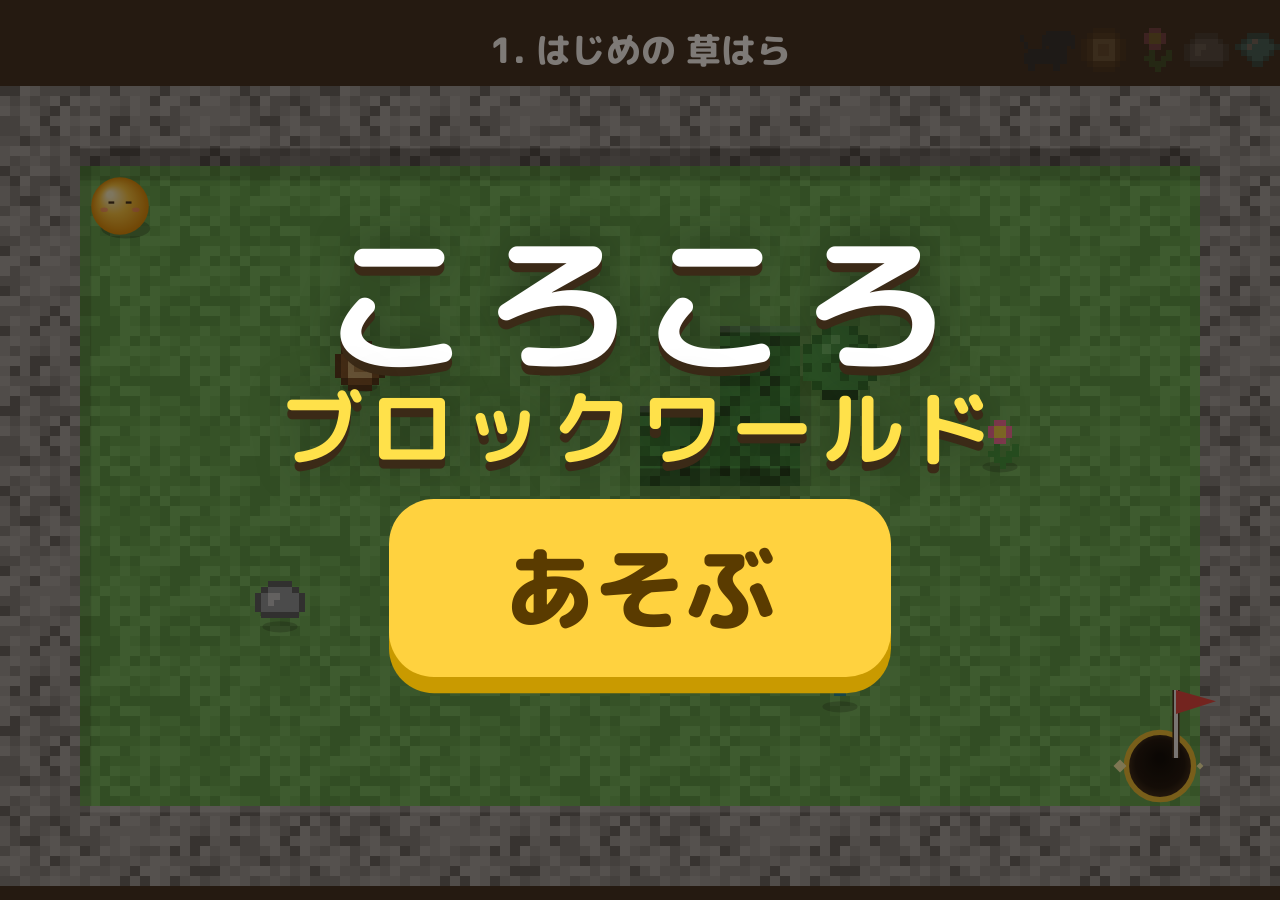
<file: index.html>
<!doctype html>
<html lang="ja">
<head>
<meta charset="utf-8">
<meta name="viewport" content="width=device-width,initial-scale=1,maximum-scale=1,user-scalable=no">
<meta name="theme-color" content="#3a2a1c">
<title>ころころ ブロックワールド</title>
<link rel="icon" href="data:,">
<link rel="preconnect" href="https://fonts.googleapis.com">
<link rel="preconnect" href="https://fonts.gstatic.com" crossorigin>
<link href="https://fonts.googleapis.com/css2?family=M+PLUS+Rounded+1c:wght@800&display=swap" rel="stylesheet">
<script>
  // GitHub Pages は JS/CSS を10分キャッシュさせるので、更新直後に古いファイルが混ざらないよう毎回読みなおす。
  // js/ にファイルを増やしたら FILES にも足すこと
  (() => {
    const FILES = ['main', 'game', 'house', 'friends', 'visitors', 'zukan', 'physics', 'stages', 'art', 'sensor', 'sound', 'save'];
    const v = Date.now();
    const imports = {};
    for (const f of FILES) imports[new URL(`js/${f}.js`, location.href).href] = `./js/${f}.js?v=${v}`;
    document.write(`<link rel="stylesheet" href="css/style.css?v=${v}">`);
    document.write(`<script type="importmap">${JSON.stringify({ imports })}<\/script>`);
  })();
</script>
</head>
<body>
<canvas id="cv"></canvas>

<div id="title" class="screen">
  <h1>ころころ<span class="sub">ブロックワールド</span></h1>
  <button id="bPlay" class="big">あそぶ</button>
</div>

<div id="select" class="screen hidden">
  <h2>どこで あそぶ？</h2>
  <div id="stageList"></div>
  <div id="inventory"></div>
  <div class="row">
    <button id="bHouse" class="btn go">🏠 おうちを つくる</button>
    <button id="bZukan" class="btn book">📖 ずかん <span id="zukanBadge"></span></button>
  </div>
</div>

<div id="zukan" class="screen hidden">
  <div id="zukanHead">
    <h2>ずかん</h2>
    <div id="zukanTabs">
      <button class="tab" data-tab="friend">ともだち <b></b></button>
      <button class="tab" data-tab="visitor">おきゃくさん <b></b></button>
    </div>
  </div>
  <div id="zukanBody">
    <div id="zukanList"></div>
    <div id="zukanPage">
      <canvas id="zukanCv"></canvas>
      <div id="zukanName"></div>
      <p id="zukanNote"></p>
      <p id="zukanWhere"></p>
    </div>
  </div>
</div>

<div id="clear" class="screen hidden">
  <h2 id="clearTitle">クリア！</h2>
  <div id="clearItems"></div>
  <div id="clearFriend"></div>
  <p id="clearNote" class="note"></p>
  <div class="row">
    <button id="bRetry" class="btn">もういちど</button>
    <button id="bNext" class="btn go">つぎへ ▶</button>
  </div>
  <button id="bToSelect" class="btn">ステージを えらぶ</button>
</div>

<div id="palette" class="hidden"></div>

<div id="gift" class="screen hidden">
  <h2>はじめての おうちづくり！</h2>
  <p class="note">プレゼントだよ</p>
  <div id="giftItems"></div>
  <button id="bGiftOk" class="big">やったー！</button>
</div>

<button id="bBack" class="hidden">◀ もどる</button>

<!-- import map を通すため src ではなく import で読む -->
<script type="module">import './js/main.js';</script>
</body>
</html>
</file>
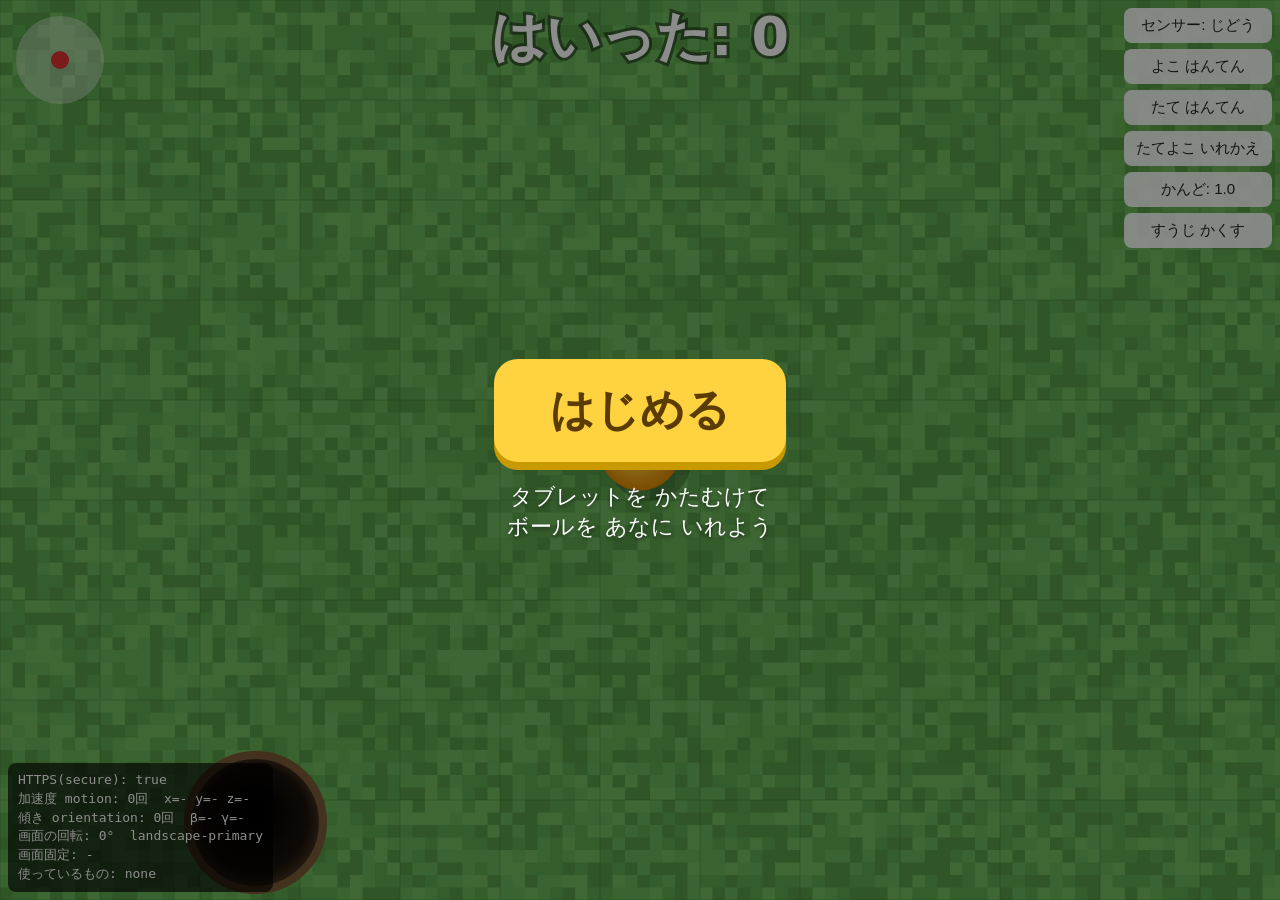
<file: sensor-test.html>
<!doctype html>
<html lang="ja">
<head>
<meta charset="utf-8">
<meta name="viewport" content="width=device-width,initial-scale=1,maximum-scale=1,user-scalable=no">
<meta name="theme-color" content="#5a9e4b">
<title>かたむきテスト</title>
<style>
  html, body {
    margin: 0; height: 100%; overflow: hidden; background: #5a9e4b;
    font-family: system-ui, sans-serif;
    touch-action: none; user-select: none; -webkit-user-select: none;
  }
  canvas { display: block; }
  #info {
    position: fixed; left: 8px; bottom: 8px; background: rgba(0,0,0,.65); color: #fff;
    font: 13px/1.45 ui-monospace, monospace; padding: 8px 10px; border-radius: 8px;
    white-space: pre; pointer-events: none;
  }
  #panel { position: fixed; right: 8px; top: 8px; display: flex; flex-direction: column; gap: 6px; }
  #panel button {
    font-size: 15px; padding: 8px 12px; border-radius: 8px; border: none;
    background: rgba(255,255,255,.9); color: #222;
  }
  #start {
    position: fixed; inset: 0; display: flex; flex-direction: column; align-items: center;
    justify-content: center; gap: 20px; background: rgba(0,0,0,.45);
  }
  #start button {
    font-size: 44px; font-weight: bold; padding: 22px 56px; border-radius: 24px; border: none;
    background: #ffd23f; color: #5a3b00; box-shadow: 0 8px 0 #c99a00;
  }
  #start button:active { transform: translateY(6px); box-shadow: 0 2px 0 #c99a00; }
  #start p { color: #fff; font-size: 22px; margin: 0; text-align: center; text-shadow: 0 2px 4px rgba(0,0,0,.5); }
</style>
</head>
<body>
<canvas id="cv"></canvas>
<div id="info"></div>
<div id="panel">
  <button id="bMode">センサー: じどう</button>
  <button id="bFlipX">よこ はんてん</button>
  <button id="bFlipY">たて はんてん</button>
  <button id="bSwap">たてよこ いれかえ</button>
  <button id="bSens">かんど: 1.0</button>
  <button id="bInfo">すうじ かくす</button>
</div>
<div id="start">
  <button id="bStart">はじめる</button>
  <p>タブレットを かたむけて<br>ボールを あなに いれよう</p>
</div>
<script>
'use strict';

const cv = document.getElementById('cv');
const ctx = cv.getContext('2d');
const infoEl = document.getElementById('info');
let W = 0, H = 0;
let bg = null;

const S = {
  motion: null, orient: null, pointer: null,
  motionCount: 0, orientCount: 0,
  mode: 'auto', flipX: false, flipY: false, swap: false, sens: 1.0,
  showInfo: true, started: false, startedAt: 0, locked: null,
  score: 0, src: 'none', cheer: 0,
};

const ball = { x: 0, y: 0, vx: 0, vy: 0, r: 20, sinking: 0 };
const hole = { x: 0, y: 0, r: 30 };

const clamp = (v, lo, hi) => Math.min(Math.max(v, lo), hi);

// ---------- 画面サイズ ----------
function resize() {
  const dpr = window.devicePixelRatio || 1;
  W = innerWidth; H = innerHeight;
  cv.width = Math.round(W * dpr); cv.height = Math.round(H * dpr);
  cv.style.width = W + 'px'; cv.style.height = H + 'px';
  ctx.setTransform(dpr, 0, 0, dpr, 0, 0);
  const m = Math.min(W, H);
  ball.r = m * 0.045;
  hole.r = m * 0.075;
  bg = makeBackground(dpr);
  if (!ball.x) { ball.x = W / 2; ball.y = H / 2; placeHole(); }
  ball.x = clamp(ball.x, ball.r, W - ball.r);
  ball.y = clamp(ball.y, ball.r, H - ball.r);
  hole.x = clamp(hole.x, hole.r, W - hole.r);
  hole.y = clamp(hole.y, hole.r, H - hole.r);
}

// ブロックっぽい草の地面
function makeBackground(dpr) {
  const c = document.createElement('canvas');
  c.width = Math.round(W * dpr); c.height = Math.round(H * dpr);
  const g = c.getContext('2d');
  g.setTransform(dpr, 0, 0, dpr, 0, 0);
  const tile = Math.max(40, Math.round(Math.min(W, H) / 9));
  const px = tile / 8;
  let seed = 7;
  const rnd = () => (seed = (seed * 16807) % 2147483647) / 2147483647;
  const shades = ['#5fa84f', '#68b357', '#579c47', '#71bb5f'];
  for (let ty = 0; ty < H; ty += tile) {
    for (let tx = 0; tx < W; tx += tile) {
      for (let y = 0; y < 8; y++) {
        for (let x = 0; x < 8; x++) {
          g.fillStyle = shades[Math.floor(rnd() * shades.length)];
          g.fillRect(tx + x * px, ty + y * px, px + 0.5, px + 0.5);
        }
      }
      g.strokeStyle = 'rgba(0,0,0,.08)';
      g.strokeRect(tx + 0.5, ty + 0.5, tile - 1, tile - 1);
    }
  }
  return c;
}

function placeHole() {
  const m = Math.min(W, H);
  const pad = hole.r + 10;
  for (let i = 0; i < 50; i++) {
    hole.x = pad + Math.random() * (W - pad * 2);
    hole.y = pad + Math.random() * (H - pad * 2);
    if (Math.hypot(hole.x - ball.x, hole.y - ball.y) > m * 0.4) break;
  }
}

// ---------- センサー ----------
addEventListener('devicemotion', (e) => {
  const a = e.accelerationIncludingGravity;
  if (a && a.x != null && a.y != null) {
    S.motion = { x: a.x, y: a.y, z: a.z };
    S.motionCount++;
  }
});
addEventListener('deviceorientation', (e) => {
  if (e.beta != null && e.gamma != null) {
    S.orient = { a: e.alpha, b: e.beta, g: e.gamma };
    S.orientCount++;
  }
});

// PCでの確認用: ドラッグした方向にかたむける
cv.addEventListener('pointerdown', onPointer);
cv.addEventListener('pointermove', (e) => { if (e.buttons || e.pointerType === 'touch') onPointer(e); });
cv.addEventListener('pointerup', () => { S.pointer = null; });
cv.addEventListener('pointercancel', () => { S.pointer = null; });
function onPointer(e) {
  const m = Math.min(W, H) / 2;
  S.pointer = { x: (e.clientX - W / 2) / m, y: (e.clientY - H / 2) / m };
}

function screenAngle() {
  if (screen.orientation && typeof screen.orientation.angle === 'number') return screen.orientation.angle;
  if (typeof window.orientation === 'number') return window.orientation;
  return 0;
}

// ボールが転がる向き（画面座標、-1〜1くらい）
function tilt() {
  let dx, dy, src;
  // 端末の座標: x=右, y=上
  if ((S.mode === 'auto' || S.mode === 'motion') && S.motion) {
    dx = -S.motion.x / 9.81;
    dy = -S.motion.y / 9.81;
    src = 'motion';
  } else if ((S.mode === 'auto' || S.mode === 'orient') && S.orient) {
    const r = Math.PI / 180;
    dx = Math.sin(S.orient.g * r);
    dy = -Math.sin(S.orient.b * r);
    src = 'orient';
  } else if (S.pointer) {
    S.src = 'touch';
    return { x: S.pointer.x, y: S.pointer.y };
  } else {
    S.src = 'none';
    return { x: 0, y: 0 };
  }
  // 画面の回転にあわせる
  const t = screenAngle() * Math.PI / 180;
  const sx = dx * Math.cos(t) - dy * Math.sin(t);
  const sy = dx * Math.sin(t) + dy * Math.cos(t);
  let x = sx, y = -sy;
  if (S.swap) [x, y] = [y, x];
  if (S.flipX) x = -x;
  if (S.flipY) y = -y;
  const len = Math.hypot(x, y);
  if (len > 1) { x /= len; y /= len; }
  S.src = src;
  return { x, y };
}

// ---------- おと ----------
let ac = null;
function tone(freq, start, dur, vol, type) {
  const o = ac.createOscillator(), g = ac.createGain();
  o.type = type; o.frequency.value = freq;
  g.gain.setValueAtTime(0.0001, start);
  g.gain.exponentialRampToValueAtTime(vol, start + 0.015);
  g.gain.exponentialRampToValueAtTime(0.0001, start + dur);
  o.connect(g).connect(ac.destination);
  o.start(start); o.stop(start + dur + 0.02);
}
function soundGoal() {
  if (!ac) return;
  const t = ac.currentTime;
  [523, 659, 784, 1047].forEach((f, i) => tone(f, t + i * 0.08, 0.3, 0.25, 'triangle'));
}
function soundBump(power) {
  if (!ac) return;
  tone(160, ac.currentTime, 0.08, Math.min(0.3, power), 'square');
}

// ---------- うごき ----------
function update(dt) {
  if (!S.started) return;
  const m = Math.min(W, H);

  if (ball.sinking > 0) {
    ball.sinking -= dt;
    ball.x += (hole.x - ball.x) * Math.min(1, dt * 12);
    ball.y += (hole.y - ball.y) * Math.min(1, dt * 12);
    if (ball.sinking <= 0) {
      S.score++; S.cheer = 1.5;
      soundGoal();
      if (navigator.vibrate) navigator.vibrate(120);
      ball.vx = ball.vy = 0;
      placeHole();
    }
    return;
  }

  const t = tilt();
  const accel = m * 4.0 * S.sens;
  ball.vx += t.x * accel * dt;
  ball.vy += t.y * accel * dt;

  // あなの近くでは すいこまれる
  const hx = hole.x - ball.x, hy = hole.y - ball.y;
  const hd = Math.hypot(hx, hy);
  if (hd < hole.r) {
    ball.vx += hx * 18 * dt;
    ball.vy += hy * 18 * dt;
  }

  const friction = Math.pow(0.5, dt);
  ball.vx *= friction; ball.vy *= friction;
  ball.x += ball.vx * dt;
  ball.y += ball.vy * dt;

  const bounce = 0.45;
  let hit = 0;
  if (ball.x < ball.r) { ball.x = ball.r; hit = Math.abs(ball.vx); ball.vx = -ball.vx * bounce; }
  if (ball.x > W - ball.r) { ball.x = W - ball.r; hit = Math.abs(ball.vx); ball.vx = -ball.vx * bounce; }
  if (ball.y < ball.r) { ball.y = ball.r; hit = Math.max(hit, Math.abs(ball.vy)); ball.vy = -ball.vy * bounce; }
  if (ball.y > H - ball.r) { ball.y = H - ball.r; hit = Math.max(hit, Math.abs(ball.vy)); ball.vy = -ball.vy * bounce; }
  if (hit > m * 0.25) soundBump(hit / (m * 4));

  if (Math.hypot(hole.x - ball.x, hole.y - ball.y) < hole.r * 0.55) ball.sinking = 0.35;
}

// ---------- えがく ----------
function draw(dt) {
  ctx.drawImage(bg, 0, 0, W, H);

  // あな
  const hg = ctx.createRadialGradient(hole.x, hole.y - hole.r * 0.2, hole.r * 0.1, hole.x, hole.y, hole.r);
  hg.addColorStop(0, '#000');
  hg.addColorStop(0.75, '#1a120b');
  hg.addColorStop(1, '#4a3520');
  ctx.fillStyle = hg;
  ctx.beginPath(); ctx.arc(hole.x, hole.y, hole.r, 0, Math.PI * 2); ctx.fill();
  ctx.lineWidth = Math.max(3, hole.r * 0.12);
  ctx.strokeStyle = '#7a5a36';
  ctx.stroke();

  // ボール
  const scale = ball.sinking > 0 ? Math.max(0.3, ball.sinking / 0.35) : 1;
  const r = ball.r * scale;
  if (ball.sinking <= 0) {
    ctx.fillStyle = 'rgba(0,0,0,.25)';
    ctx.beginPath(); ctx.ellipse(ball.x + r * 0.25, ball.y + r * 0.35, r, r * 0.9, 0, 0, Math.PI * 2); ctx.fill();
  }
  const bgr = ctx.createRadialGradient(ball.x - r * 0.35, ball.y - r * 0.4, r * 0.1, ball.x, ball.y, r);
  bgr.addColorStop(0, '#fff6c8');
  bgr.addColorStop(0.45, '#ffc93c');
  bgr.addColorStop(1, '#e08a00');
  ctx.fillStyle = bgr;
  ctx.beginPath(); ctx.arc(ball.x, ball.y, r, 0, Math.PI * 2); ctx.fill();

  // かたむきの矢印（左上）
  const t = tilt();
  const cx = 60, cy = 60, cr = 44;
  ctx.fillStyle = 'rgba(255,255,255,.35)';
  ctx.beginPath(); ctx.arc(cx, cy, cr, 0, Math.PI * 2); ctx.fill();
  ctx.fillStyle = '#d33';
  ctx.beginPath(); ctx.arc(cx + t.x * cr, cy + t.y * cr, 9, 0, Math.PI * 2); ctx.fill();

  // スコア
  ctx.fillStyle = '#fff';
  ctx.strokeStyle = 'rgba(0,0,0,.45)';
  ctx.lineWidth = 6;
  ctx.textAlign = 'center';
  ctx.textBaseline = 'top';
  ctx.font = `bold ${Math.round(Math.min(W, H) * 0.06)}px system-ui, sans-serif`;
  const label = `はいった: ${S.score}`;
  ctx.strokeText(label, W / 2, 14);
  ctx.fillText(label, W / 2, 14);

  if (S.cheer > 0) {
    S.cheer -= dt;
    const a = Math.min(1, S.cheer);
    ctx.globalAlpha = a;
    ctx.font = `bold ${Math.round(Math.min(W, H) * 0.12)}px system-ui, sans-serif`;
    ctx.textBaseline = 'middle';
    const y = H / 2 - (1.5 - S.cheer) * 30;
    ctx.strokeText('やったね！', W / 2, y);
    ctx.fillStyle = '#ffe14a';
    ctx.fillText('やったね！', W / 2, y);
    ctx.globalAlpha = 1;
  }
}

// ---------- じょうほう ----------
const f1 = (v) => (v == null ? '-' : (v >= 0 ? ' ' : '') + v.toFixed(1));
function updateInfo() {
  if (!S.showInfo) { infoEl.style.display = 'none'; return; }
  infoEl.style.display = '';
  const m = S.motion, o = S.orient;
  const lines = [
    `HTTPS(secure): ${window.isSecureContext}`,
    `加速度 motion: ${S.motionCount}回  x=${f1(m && m.x)} y=${f1(m && m.y)} z=${f1(m && m.z)}`,
    `傾き orientation: ${S.orientCount}回  β=${f1(o && o.b)} γ=${f1(o && o.g)}`,
    `画面の回転: ${screenAngle()}°  ${screen.orientation ? screen.orientation.type : ''}`,
    `画面固定: ${S.locked == null ? '-' : S.locked ? `できた (${S.locked})` : 'できない(回転ロックしてね)'}`,
    `使っているもの: ${S.src}`,
  ];
  if (S.started && performance.now() - S.startedAt > 2000 && !S.motionCount && !S.orientCount) {
    lines.push('⚠ センサーの値が来ていません');
  }
  infoEl.textContent = lines.join('\n');
}
setInterval(updateInfo, 100);

// ---------- ボタン ----------
const modeLabels = { auto: 'じどう', motion: '加速度', orient: '傾き' };
document.getElementById('bMode').onclick = (e) => {
  S.mode = S.mode === 'auto' ? 'motion' : S.mode === 'motion' ? 'orient' : 'auto';
  e.target.textContent = `センサー: ${modeLabels[S.mode]}`;
};
const toggle = (id, key, label) => {
  document.getElementById(id).onclick = (e) => {
    S[key] = !S[key];
    e.target.textContent = label + (S[key] ? ' ✓' : '');
  };
};
toggle('bFlipX', 'flipX', 'よこ はんてん');
toggle('bFlipY', 'flipY', 'たて はんてん');
toggle('bSwap', 'swap', 'たてよこ いれかえ');
document.getElementById('bSens').onclick = (e) => {
  const list = [0.5, 0.75, 1.0, 1.5, 2.0];
  S.sens = list[(list.indexOf(S.sens) + 1) % list.length];
  e.target.textContent = `かんど: ${S.sens.toFixed(2).replace(/0$/, '')}`;
};
document.getElementById('bInfo').onclick = (e) => {
  S.showInfo = !S.showInfo;
  e.target.textContent = S.showInfo ? 'すうじ かくす' : 'すうじ だす';
};

document.getElementById('bStart').onclick = async () => {
  try { ac = new (window.AudioContext || window.webkitAudioContext)(); } catch (_) { ac = null; }
  // iPad/iPhone 用（Androidでは何もしない）
  for (const Ev of [window.DeviceMotionEvent, window.DeviceOrientationEvent]) {
    if (Ev && typeof Ev.requestPermission === 'function') {
      try { await Ev.requestPermission(); } catch (_) {}
    }
  }
  try {
    // 'landscape' だと左右どちらの横向きにもセンサーで回ってしまう（本体の回転ロックより優先される）ので、
    // 押した時点の横向きのまま固定する
    const cur = screen.orientation.type;
    const target = cur.startsWith('landscape') ? cur : 'landscape-primary';
    await document.documentElement.requestFullscreen();
    await screen.orientation.lock(target);
    S.locked = target;
  } catch (_) {
    S.locked = false;
  }
  document.getElementById('start').style.display = 'none';
  S.started = true;
  S.startedAt = performance.now();
};

// ---------- ループ ----------
let last = performance.now();
function loop(now) {
  const dt = Math.min(0.033, (now - last) / 1000);
  last = now;
  update(dt);
  draw(dt);
  requestAnimationFrame(loop);
}
addEventListener('resize', resize);
resize();
requestAnimationFrame(loop);
</script>
</body>
</html>
</file>
<file: css/style.css>
:root {
  --font: "M PLUS Rounded 1c", system-ui, sans-serif;
  --ink: #3b2a17;
}

html,
body {
  margin: 0;
  height: 100%;
  overflow: hidden;
  background: #3a2a1c;
  font-family: var(--font);
  touch-action: none;
  overscroll-behavior: none;
  user-select: none;
  -webkit-user-select: none;
  -webkit-tap-highlight-color: transparent;
}

#cv {
  display: block;
  position: fixed;
  inset: 0;
  touch-action: none; /* touch-action は子に引きつがれないので、キャンバスにも指定する */
}

.screen {
  position: fixed;
  inset: 0;
  display: flex;
  flex-direction: column;
  align-items: center;
  justify-content: center;
  gap: 3vh;
  padding: 0 16px;
  background: rgba(20, 14, 8, 0.55);
}

.hidden {
  display: none !important;
}

h1 {
  margin: 0;
  color: #fff;
  font-size: min(13vw, 17vh);
  line-height: 1.05;
  text-align: center;
  letter-spacing: 0.04em;
  text-shadow: 0 0.06em 0 var(--ink), 0 0 0.3em rgba(0, 0, 0, 0.4);
}

h1 .sub {
  display: block;
  font-size: 0.55em;
  color: #ffe14a;
}

h2 {
  margin: 0;
  color: #fff;
  font-size: min(6vw, 9vh);
  text-align: center;
  text-shadow: 0 0.08em 0 var(--ink);
}

button {
  font-family: inherit;
  font-weight: 800;
  border: none;
  cursor: pointer;
}

.big {
  font-size: min(7vw, 11vh);
  padding: 0.25em 1.3em;
  border-radius: 0.5em;
  background: #ffd23f;
  color: #5a3b00;
  box-shadow: 0 0.18em 0 #c99a00;
}

.btn {
  font-size: min(4vw, 6.5vh);
  padding: 0.35em 1em;
  border-radius: 0.5em;
  background: #fff;
  color: var(--ink);
  box-shadow: 0 0.16em 0 #b9a88f;
}

.btn.go {
  background: #7ed957;
  color: #1f4d10;
  box-shadow: 0 0.16em 0 #4f9a30;
}

.big:active,
.btn:active,
.stage:active {
  transform: translateY(0.1em);
  box-shadow: none;
}

.row {
  display: flex;
  gap: 3vw;
}

#stageList {
  display: flex;
  flex-wrap: wrap;
  justify-content: center;
  gap: 2vw;
}

.stage {
  display: flex;
  flex-direction: column;
  align-items: center;
  justify-content: center;
  gap: 0.3em;
  width: min(16vw, 28vh);
  aspect-ratio: 1;
  padding: 0.4em;
  border-radius: 0.35em;
  background: #6fb35c;
  color: #fff;
  font-size: min(2.3vw, 3.8vh);
  box-shadow: inset 0 -0.4em 0 rgba(0, 0, 0, 0.22), 0 0.2em 0 #2f5a24;
}

.stage .num {
  font-size: 3em;
  line-height: 1;
  text-shadow: 0 0.06em 0 rgba(0, 0, 0, 0.35);
}

.stage .name {
  line-height: 1.25;
  text-align: center;
  word-break: keep-all; /* 「くさ／はら」のように途中で折り返さず、スペースで折り返す */
}

.stage .stars {
  font-size: 1.5em;
  color: #ffe14a;
  letter-spacing: 0.1em;
  text-shadow: 0 0.06em 0 rgba(0, 0, 0, 0.35);
}

.stage .stars img {
  width: 1.1em;
  height: 1.1em;
  margin-left: 0.15em;
  vertical-align: -0.15em;
  image-rendering: pixelated;
}

.stage.locked {
  background: #7a7a7a;
  box-shadow: inset 0 -0.4em 0 rgba(0, 0, 0, 0.22), 0 0.2em 0 #444;
  opacity: 0.85;
}

#inventory,
#clearItems,
#clearFriend,
#giftItems {
  display: flex;
  flex-wrap: wrap;
  justify-content: center;
  align-items: center;
  gap: 2.5vw;
  color: #fff;
  font-size: min(3.6vw, 5.5vh);
  text-shadow: 0 0.08em 0 var(--ink);
}

.inv {
  display: inline-flex;
  align-items: center;
  gap: 0.2em;
}

.inv img {
  width: 1.4em;
  height: 1.4em;
  image-rendering: pixelated;
}

.note {
  margin: 0;
  color: #ffe14a;
  font-size: min(3.6vw, 5.5vh);
  text-shadow: 0 0.08em 0 var(--ink);
}

.note:empty {
  display: none;
}

#bBack {
  position: fixed;
  left: 8px;
  top: 8px;
  z-index: 5;
  font-size: 20px;
  padding: 8px 14px;
  border-radius: 12px;
  background: rgba(255, 255, 255, 0.85);
  color: var(--ink);
}

/* ---------- おうちづくり ---------- */
#palette {
  position: fixed;
  display: flex;
  justify-content: center;
  align-items: center;
  gap: calc(var(--t) * 0.3);
}

.pal {
  display: flex;
  flex-direction: column;
  align-items: center;
  justify-content: center;
  gap: calc(var(--t) * 0.08);
  width: calc(var(--t) * 2.1);
  height: calc(var(--t) * 1.6);
  padding: 0;
  border-radius: calc(var(--t) * 0.25);
  background: rgba(255, 255, 255, 0.88);
  color: var(--ink);
  font-size: calc(var(--t) * 0.36);
  box-shadow: 0 calc(var(--t) * 0.08) 0 #b9a88f;
}

.pal .blk {
  width: calc(var(--t) * 0.85);
  height: calc(var(--t) * 0.85);
  image-rendering: pixelated;
}

.pal .cnt {
  display: inline-flex;
  align-items: center;
  gap: 0.1em;
}

.pal .cnt img {
  width: 1.1em;
  height: 1.1em;
  image-rendering: pixelated;
}

.pal.on {
  background: #ffd23f;
  box-shadow: 0 0 0 calc(var(--t) * 0.07) #fff, 0 calc(var(--t) * 0.08) 0 #c99a00;
  transform: translateY(calc(var(--t) * -0.08));
}

.pal.empty {
  opacity: 0.5;
}

#gift {
  z-index: 10;
}

/* ---------- ずかん ---------- */
.btn.book {
  background: #8fd3ff;
  color: #10405f;
  box-shadow: 0 0.16em 0 #4f97c4;
}

#zukanBadge {
  font-size: 0.75em;
}

#zukan {
  gap: 3vh;
}

#zukanHead {
  display: flex;
  align-items: center;
  gap: 3vw;
}

#zukanTabs {
  display: flex;
  gap: 1.5vw;
}

.tab {
  font-size: min(2.8vw, 4.6vh);
  padding: 0.3em 0.9em;
  border-radius: 0.5em;
  background: rgba(255, 255, 255, 0.8);
  color: var(--ink);
  box-shadow: 0 0.14em 0 #b9a88f;
}

.tab b {
  margin-left: 0.2em;
  font-size: 0.85em;
  color: #8a6d45;
}

.tab.done b {
  color: #e0457b;
}

.tab.on {
  background: #ffd23f;
  box-shadow: 0 0 0 0.12em #fff, 0 0.14em 0 #c99a00;
}

#zukanBody {
  display: flex;
  align-items: center;
  gap: 3vw;
}

#zukanList {
  display: grid;
  grid-template-columns: repeat(3, auto);
  gap: min(1.5vw, 2.4vh);
}

.card {
  display: flex;
  flex-direction: column;
  align-items: center;
  justify-content: center;
  gap: 0.1em;
  width: min(13vw, 22vh);
  aspect-ratio: 1;
  padding: 0.2em;
  border-radius: 0.35em;
  background: #fff8e7;
  color: var(--ink);
  font-size: min(2.3vw, 3.8vh);
  line-height: 1.15;
  box-shadow: 0 0.2em 0 #b9a88f;
}

.card .no {
  font-size: 0.7em;
  color: #a08a6a;
}

.card img {
  width: 66%;
  image-rendering: pixelated;
}

.card.unknown {
  background: #d8cdbb;
}

.card.on {
  background: #ffd23f;
  box-shadow: 0 0 0 0.18em #fff, 0 0.2em 0 #c99a00;
}

.card:active {
  transform: translateY(0.1em);
}

#zukanPage {
  display: flex;
  flex-direction: column;
  align-items: center;
  gap: 1vh;
  width: min(36vw, 56vh);
  padding: 2vh 2vh 2.5vh;
  border-radius: 0.6em;
  background: #fff8e7;
  color: var(--ink);
  box-shadow: 0 0.6vh 0 #b9a88f;
}

#zukanCv {
  display: block;
  width: 100%;
  aspect-ratio: 10 / 7;
  border-radius: 0.4em;
  touch-action: none;
}

#zukanName {
  font-size: min(3.6vw, 6vh);
  line-height: 1.2;
}

#zukanNote,
#zukanWhere {
  margin: 0;
  font-size: min(2.2vw, 3.5vh);
  line-height: 1.45;
  text-align: center;
  word-break: keep-all; /* スペースの ところで 折り返す */
}

#zukanNote {
  min-height: 2.9em; /* 1行でも 2行でも、ページの 大きさが かわらないように */
}

#zukanWhere {
  color: #8a6d45;
  font-size: min(2vw, 3.1vh);
}

#zukanWhere:empty {
  display: none;
}
</file>
